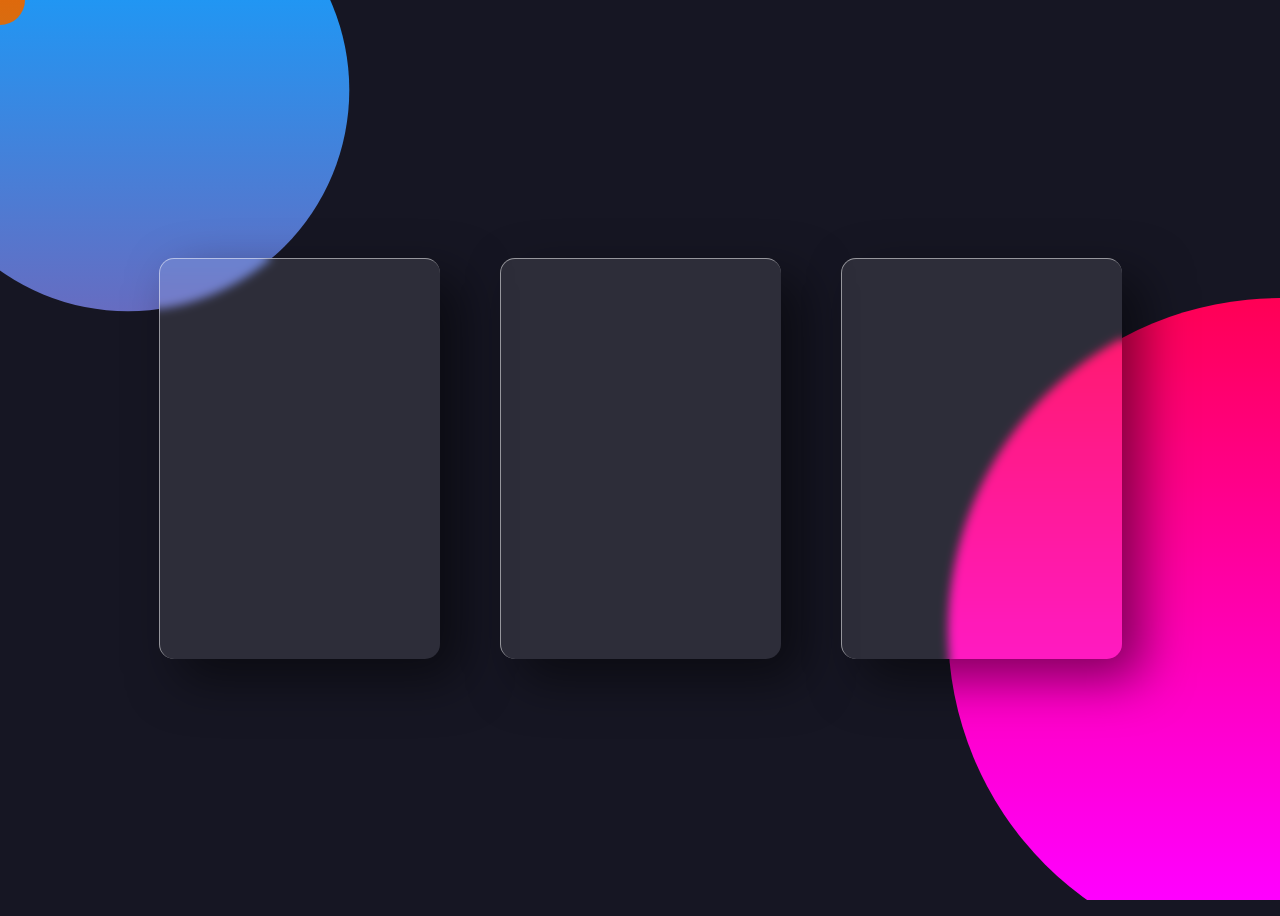
<file: index.html>
<html>
    <head>
        <title>Mayank Shukla</title>
        <link rel = stylesheet href = "style.css">
    </head>
    <body style="cursor: none">
        <div class="light" style="left: 477px; top: 1944px; opacity: 1; background-image: none;"></div>
            <script type="text/javascript" src = "particles.js"></script>
            <script type="text/javascript" src = "app.js"></script>
            <div class="container">
                <div class="card">
                    <div class="content">
                        <h2>01 <br>📱</h2>
                        <h3>Mobile Apps</h3>
                        <p>I've made many cross platform mobile applications using Google Flutter platform.</p>
                        <a href="mob/mob.html"> Check Out!</a>
                    </div>
                </div>
                <div class="card">
                    <div class="content">
                        <h2>02<br>🕸️</h2>
                        <h3>Web Applications</h3>
                        <p>With the power of web, I've made many responsive and beautiful websites.</p>
                        <a href="web/web.html"> Check Out!</a>
                    </div>
                </div>
                <div class="card">
                    <div class="content">
                        <h2>03<br>💻</h2>
                        <h3>Other Development</h3>
                        <p>I've developed many softwares in Python and Java for both commercial and educational purposes.</p>
                        <a href="other/web.html"> Check Out!</a>
                    </div>
                </div>
            </div>
            <script type="text/javascript" src="vanilla-tilt.js"></script>
            <script type="text/javascript">
                VanillaTilt.init(document.querySelectorAll(".card"), {
                    max: 25,
                    speed: 400,
                    glare: true,
                    "max-glare": 1,
                });
            </script>
        <script type="text/javascript" src="light.js"></script>
    </body>
</html>
</file>
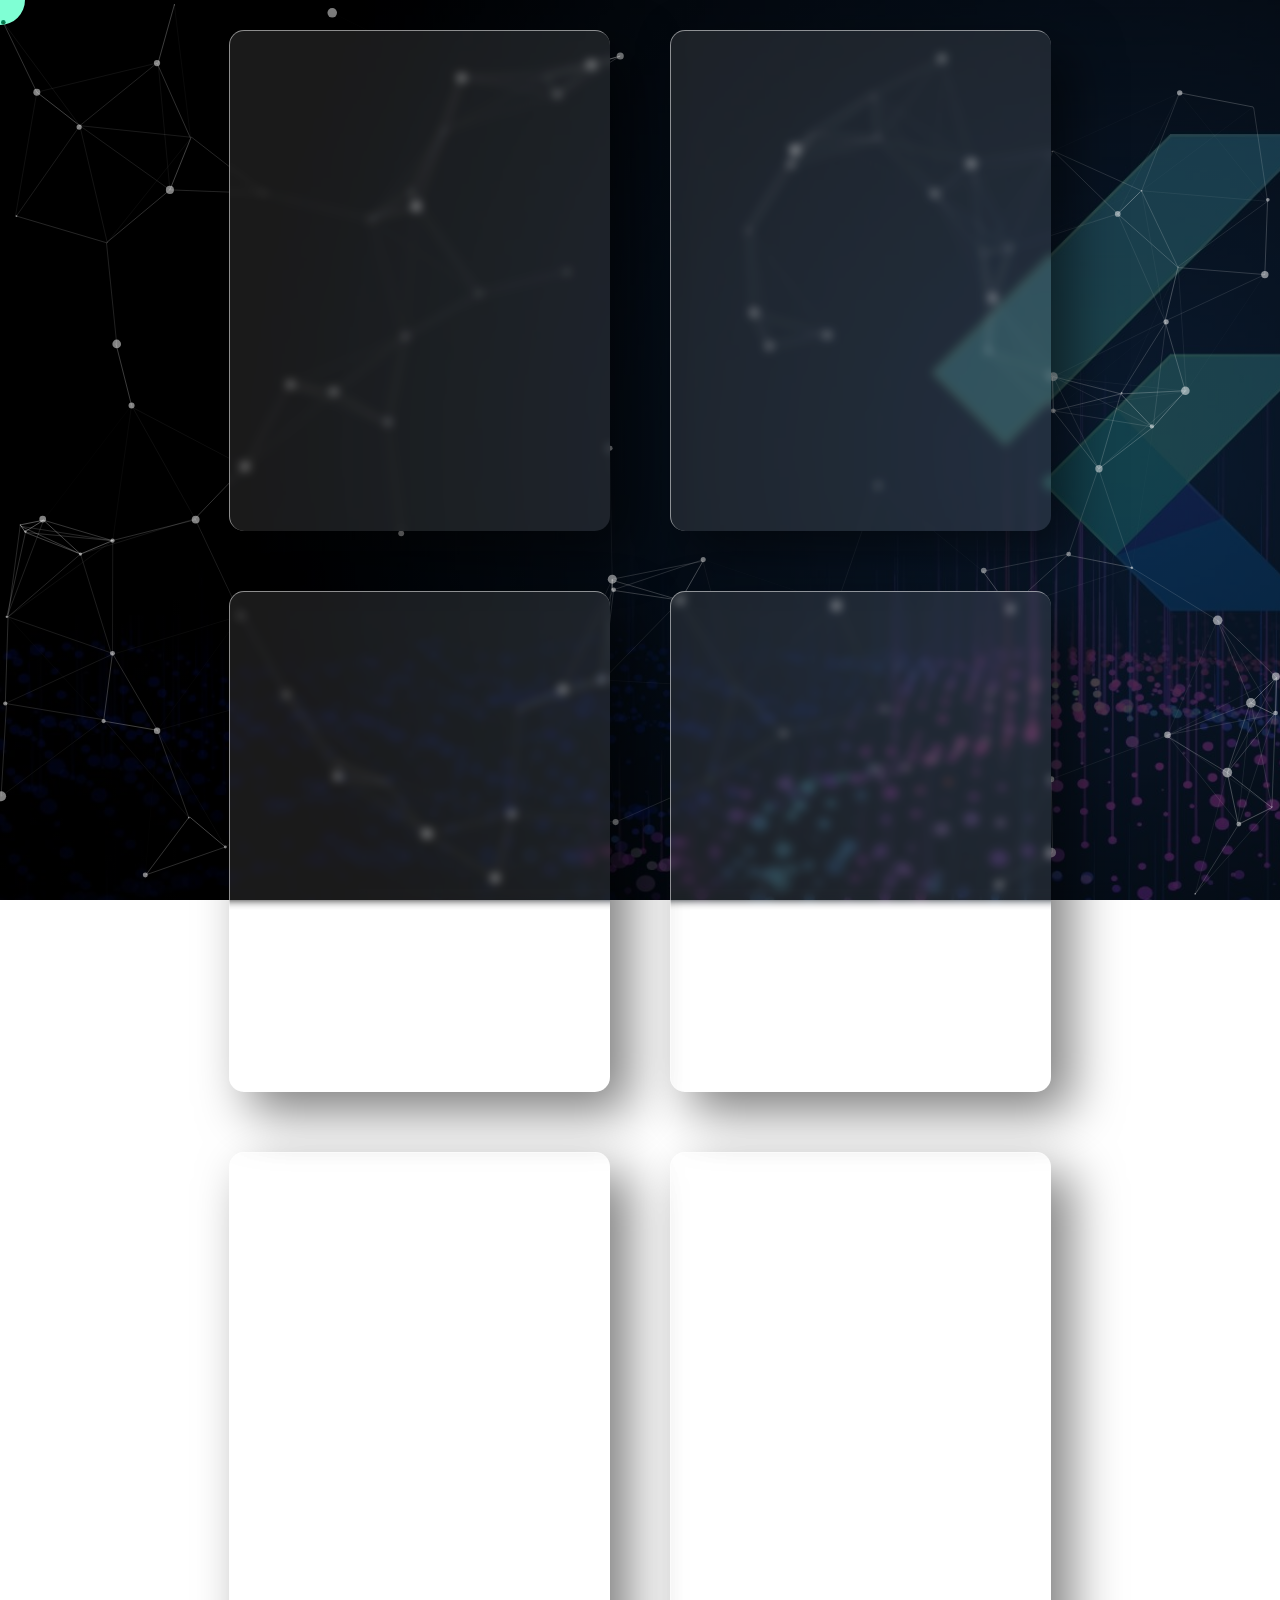
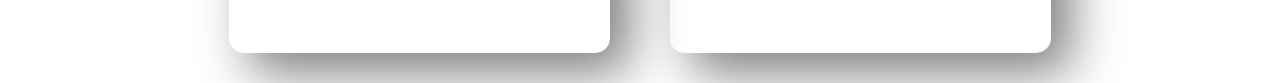
<file: mob/mob.html>
<html>
    <head>
        <link rel="stylesheet" href ="style.css">
    </head>
    <body>
        <div id = "tog" class="light" style="left: 477px; top: 1944px; opacity: 1; background-image: none;"></div>
         
        
        
        
        <div id="particles-js">
        <div class="container">            
                <div class="card">
                    <div class="content">
                        <h2>01<br>📱</h2>
                        <h3>Chat App</h3>
                        <p>This app is made in flutter platform and has databse powered by Google Firebase where the data from two ends gets uploaded and downloaded directly from the clouds.</p>
                        <a href="#"> Read More!</a>
                    </div>
                </div>
                <div class="card">
                    <div class="content">
                        <h2>02<br>🕸️</h2>
                        <h3>Counselling</h3>
                        <p>This cross-platform app is based on CRUD operations and is made for the purpose to do the counselling procedures which are undertaken by an organisation. It has it's database set up in clouds.</p>
                        <a href="#"> Read More!</a>
                    </div>
                </div>
                <div class="card">
                    <div class="content">
                        <h2>03<br>💻</h2>
                        <h3>Event Management</h3>
                        <p>This app was made to remotely manage, conduct and participate to any events which are hosted by the organisation.</p>
                        <a href="#"> Read More!</a>
                    </div>
                </div>                
<!--
            </div>
        
            <div class ="container">
-->
                <div class="card">
                    <div class="content">
                        <h2>04<br>💻</h2>
                        <h3>Crypto</h3>
                        <p>The entire app is based on the live status of different cryptocurrencies. The app recieves the data through online JSON. It parses the JSON files and it updates the data regularly.</p>
                        <a href="#"> Read More!</a>
                    </div>
                </div>
                <div class="card">
                    <div class="content">
                        <h2>05<br>💻</h2>
                        <h3>Weather Forecast</h3>
                        <p>This app gives not only the current weather status but also gives forecasts. The app tells the weather conditions of any city and has a very user-friendly UI.</p>
                        <a href="#"> Read More!</a>
                    </div>
                </div>
                <div class="card">
                    <div class="content">
                        <h2>06<br>💻</h2>
                        <h3>E-Comm.</h3>
                        <p>This E-Comm. app works the same way as Zomato or Swiggy. A user makes a profile of themselves and can place orders. This app also has the admin side where the vendor can accept/reject the orders or modify the items on the menu.</p>
                        <a href="#"> Read More!</a>
                    </div>
                </div>
            </div>
            </div>
        
        <script type="text/javascript" src="../vanilla-tilt.js"></script>
            <script type="text/javascript">
                VanillaTilt.init(document.querySelectorAll(".card"), {
                    max: 25,
                    speed: 400,
                    glare: true,
                    "max-glare": 1,
                });
            </script>
        <script type="text/javascript">
            
        </script>
        <script type="text/javascript" src="../particles.js"></script>
        <script type="text/javascript" src="../app.js"></script>
        <script type="text/javascript" src="../light.js"></script>
    </body>
</html>
</file>
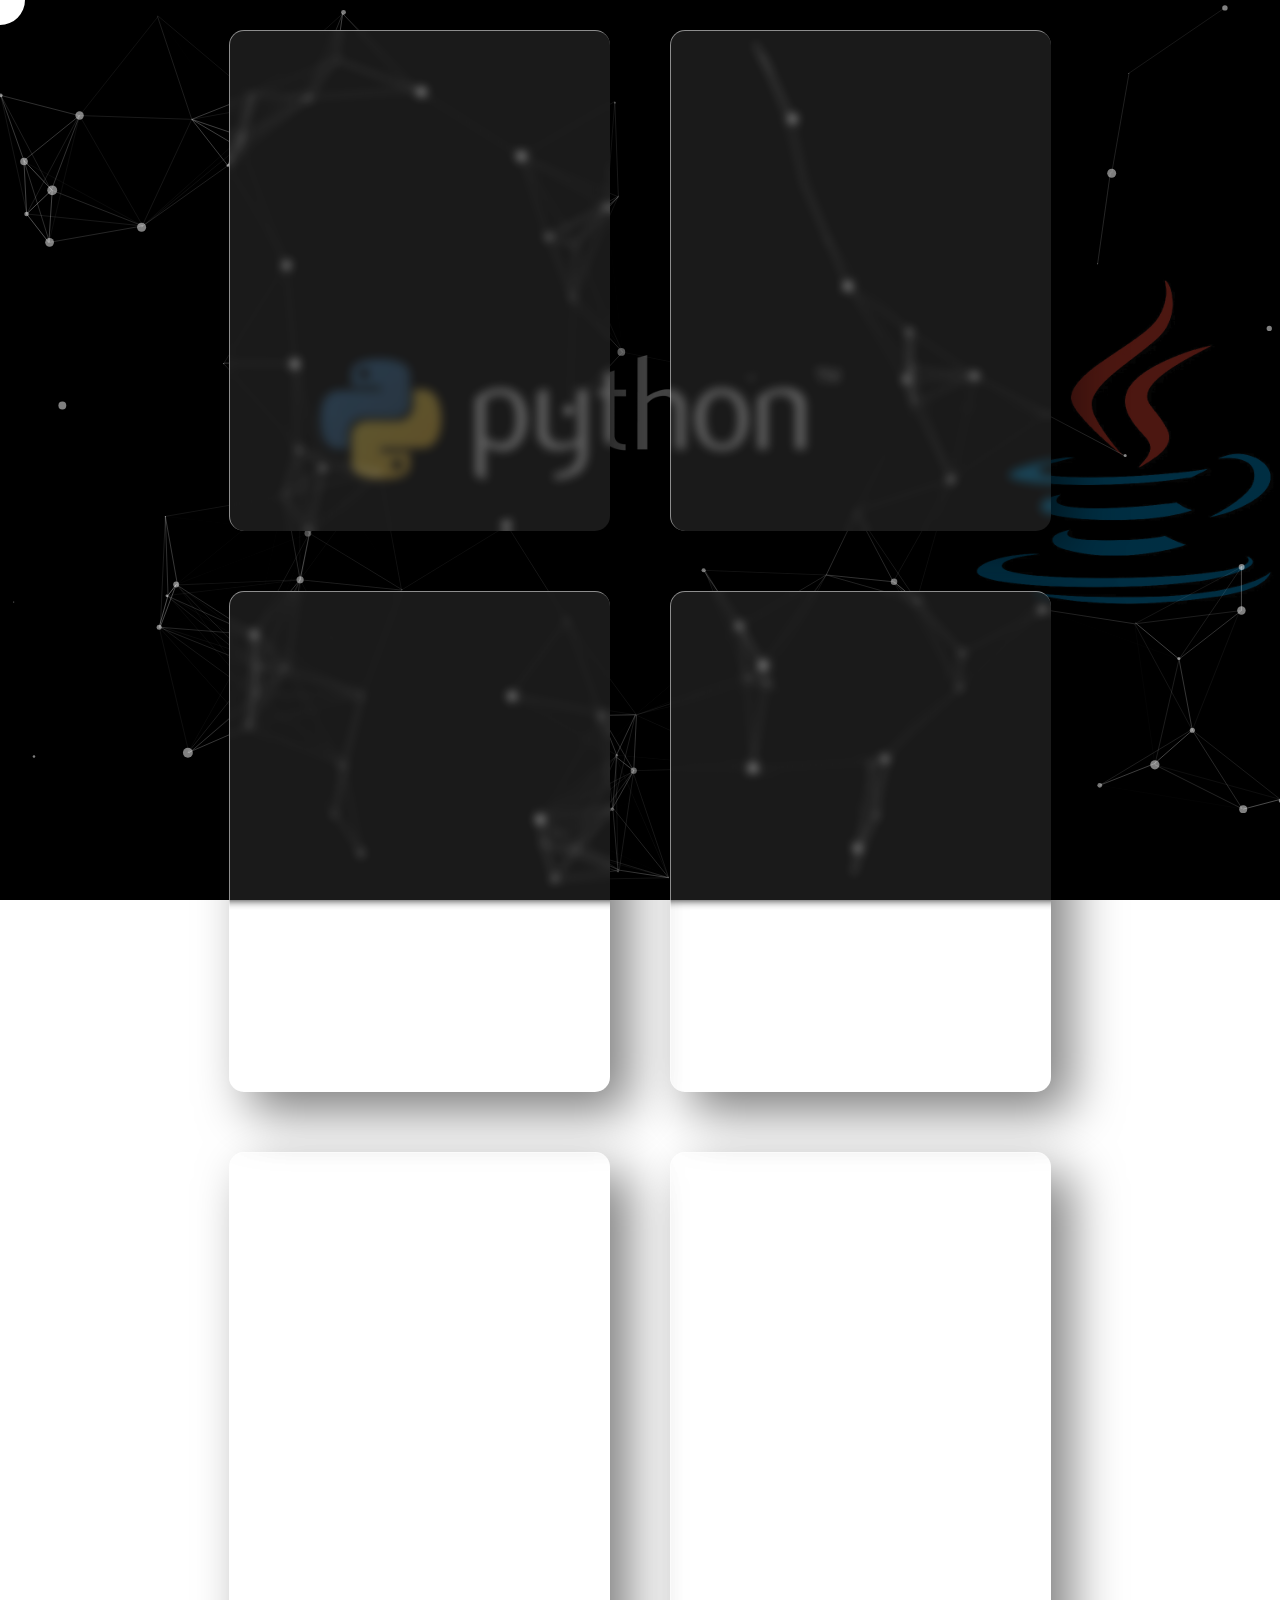
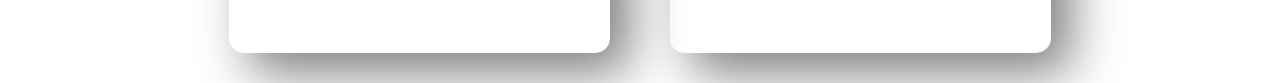
<file: other/web.html>
<html>
    <head>
        <link rel="stylesheet" href ="style.css">
    </head>
    <body>
        <div id = "tog" class="light" style="left: 477px; top: 1944px; opacity: 1; background-image: none;"></div>
         
        
        
        
        <div id="particles-js">
        <div class="container">            
                <div class="card">
                    <div class="content">
                        <h2>01<br>📱</h2>
                        <h3>GST Reconciler</h3>
                        <p>The software is made in Python which is used to find the mismatch between(reconcile) the GST form submission. The app reduces a considerable amount of time as compared to the conventional methods.</p>
                        <a href="#"> Read More!</a>
                    </div>
                </div>
                <div class="card">
                    <div class="content">
                        <h2>02<br>🕸️</h2>
                        <h3>Elections</h3>
                        <p>This app is made on NetBeans platform which undergoes CRUD operations and analyses the fed data to provide winning strategies and other sensus. The database of the app is locally operated using Oracle's Database.</p>
                        <a href="#"> Read More!</a>
                    </div>
                </div>
                <div class="card">
                    <div class="content">
                        <h2>03<br>💻</h2>
                        <h3>Video Editor</h3>
                        <p>This Python-application was made for commercial matrimonial purpose. The app downloads the personal data uploaded by users and edits the videos by adding information and prologues.</p>
                        <a href="#"> Read More!</a>
                    </div>
                </div>                
<!--
            </div>
        
            <div class="container">            
-->
                <div class="card">
                    <div class="content">
                        <h2>04<br>📱</h2>
                        <h3>AI Bot</h3>
                        <p>This app recognises the speech and has some predefined configuration along with web crawlers. The app also has a speech translator(transcriptor) and it supports many languages of the world. The app is also powerd with OCR and file handling.</p>
                        <a href="#"> Read More!</a>
                    </div>
                </div>
                <div class="card">
                    <div class="content">
                        <h2>05<br>🕸️</h2>
                        <h3>Tab Maker</h3>
                        <p>This Python app is made to put musical instruments Notes in a digital format. The app involves File Handling operations and has a very friendly and responsive UI.</p>
                        <a href="#"> Read More!</a>
                    </div>
                </div>
                <div class="card">
                    <div class="content">
                        <h2>06<br>💻</h2>
                        <h3>Others..</h3>
                        <p>There are numerous projects based on OCR, E-Mailing, Speech Recognition, NumPy, Pandas, Matplotlib, JSP, Servlets, Apache Tomcat, WebLogic, openCV projects, KiVY and many more which we can surely discuss soon.</p>
                        <a href="#"> Read More!</a>
                    </div>
                </div>                
            </div>
            </div>
        
        <script type="text/javascript" src="../vanilla-tilt.js"></script>
            <script type="text/javascript">
                VanillaTilt.init(document.querySelectorAll(".card"), {
                    max: 25,
                    speed: 400,
                    glare: true,
                    "max-glare": 1,
                });
            </script>
        <script type="text/javascript">
            
        </script>
        <script type="text/javascript" src="../particles.js"></script>
        <script type="text/javascript" src="../app.js"></script>
        <script type="text/javascript" src="../light.js"></script>
    </body>
</html>
</file>
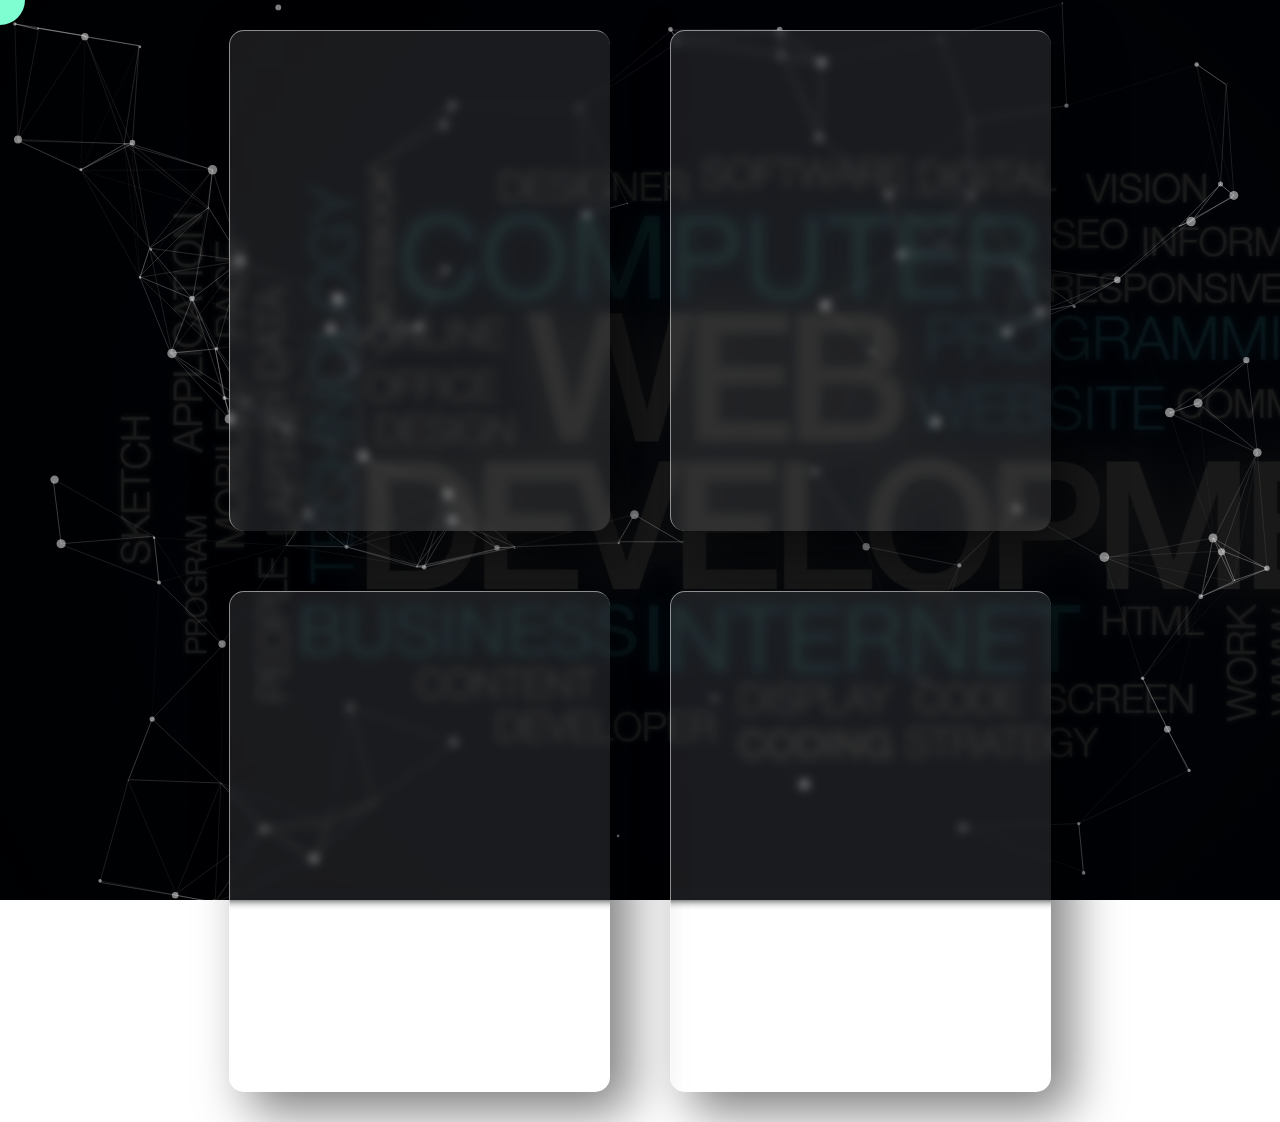
<file: web/web.html>
<html>
    <head>
        <link rel="stylesheet" href ="style.css">
    </head>
    <body>
        <div id = "tog" class="light" style="left: 477px; top: 1944px; opacity: 1; background-image: none;"></div>
         
        
        
        
        <div id="particles-js">
        <div class="container">            
                <div class="card">
                    <div class="content">
                        <h2>01<br>📱</h2>
                        <h3>Tambola</h3>
                        <p>This web-app is a game, known as Tambola, which is powered with jQuery and JavaScript. This app has a very user-friendly interface which is very easy to use and aesthetic at the same point of time.</p>
                        <a href="#"> Read More!</a>
                    </div>
                </div>
                <div class="card">
                    <div class="content">
                        <h2>02<br>🕸️</h2>
                        <h3>Wedding Card</h3>
                        <p>With jQuery, this web page was made as a Wedding card in times of COVID-19 pandaemic. It was made to support the Global Pandaemic and to make the card distribution simple, efficient, cost-friendly and a healthy manner.</p>
                        <a href="#"> Read More!</a>
                    </div>
                </div>
                <div class="card">
                    <div class="content">
                        <h2>03<br>💻</h2>
                        <h3>Funds Manager</h3>
                        <p>This app was made to organise the inflow and outflow of a person's or an organisation's cash exchange and detailed change log which was very efficient and user-friendly.</p>
                        <a href="#"> Read More!</a>
                    </div>
                </div>                
<!--
            </div>
        
            <div class ="container">
-->
                <div class="card">
                    <div class="content">
                        <h2>04<br>💻</h2>
                        <h3>QNA</h3>
                        <p>With JavaScript, I've made a web-app which had quizzes and a scoring system.</p>
                        <a href="#"> Read More!</a>
                    </div>
                </div>
            </div>
        </div>
        
        <script type="text/javascript" src="../vanilla-tilt.js"></script>
            <script type="text/javascript">
                VanillaTilt.init(document.querySelectorAll(".card"), {
                    max: 25,
                    speed: 400,
                    glare: true,
                    "max-glare": 1,
                });
            </script>
        <script type="text/javascript">
            
        </script>
        <script type="text/javascript" src="../particles.js"></script>
        <script type="text/javascript" src="../app.js"></script>
        <script type="text/javascript" src="../light.js"></script>
    </body>
</html>
</file>
<file: style.css>
<style>
@import url('https://fonts.googleapis.com/css2?family=Lato:100,200,300,400,500,600,700&display=swap');
</style>

* {
    margin: 0;
    padding: 0;
    box-sizing: border-box;
    cursor: none !important;
    font-family: 'Lato', sans-serif;
}

body {
    cursor: none !important;
    display: flex;
    justify-content: center;
    align-items:  center;
    min-height: 100%;
    background: #161623;
}



body::before {
    content: '';
    position: absolute;
    top: 0;
    left: 0;
    width: 100%;
    height: 100%;
    background: linear-gradient(#f00, #f0f);
    clip-path: circle(30% at right 70%);
}
body::after {
    content: '';
    position: absolute;
    top: 0;
    left: 0;
    width: 100%;
    height: 100%;
    background: linear-gradient(#2196f3, #e91e63);
    clip-path: circle(20% at 10% 10%);
}


/**********************************************************
mouse
/**********************************************************/
div.light {
  z-index:50000;
  pointer-events:none;
  background-color:#FFF;
  width:50px;
  height:50px;
  border-radius:50%;
  
  position:absolute;
  top:0;
  left:0;
  transform:translate(-50%,-50%);
  transition:width .25s, height .25s, opacity 1s;
  
  opacity: 0;

  mix-blend-mode: difference;
}

.light.hover {
  background-size: cover;
  background-origin: center center;
  width:250px;
  height:250px;
  
  transition:width .25s, height .25s;
}

.light.video {
  background-size: cover;
  background-origin: center center;
  width:100px !important;
  height:100px !important;
  background-image: url(../images/play.png);
  
  transition:width .25s, height .25s;

  z-index: 520000;
}

.light.link {
  width:10px;
  height:10px;
  
  transition:width .25s, height .25s;
}
/*

 #container {
  position: relative;
  width: 100%; 
  height: auto;
  background-color: rgba(20,20,20,1);
  padding-bottom: 50px;
 }
*/

/**********************************************************
particles
/**********************************************************/

#particles-js {
/*    height: 100%;*/
    background: #262626;
    background-size: cover;
}

/**********************************************************
particles
/**********************************************************/



.container {
    position: relative;
    display: flex;
    justify-content: center;
    align-items: center;
    max-width: 1200px;
    flex-wrap: wrap;
    z-index: 1;
}

.container .card{
    position: relative;
    width: 280px;
    height: 400px;
    margin: 30px;
    box-shadow: 20px 20px 50px rgba(0, 0, 0, 0.5);
    border-radius: 15px;
    background: rgba(255, 255, 255, 0.1);
    overflow: hidden;
    display: flex;
    justify-content: center;
    align-items: center;
    border-top: 1px solid rgba(255, 255, 255, 0.5);
    border-left: 1px solid rgba(255, 255, 255, 0.5);
    backdrop-filter: blur(5px);
}

.container .card .content {
    padding: 20px;
    text-align: center;
    transform: translateY(100px);
    opacity: 0;
    transition: 0.5s;
}

.container .card:hover .content {
    transform: translateY(0px);
    opacity: 1;
}

.container .card .content h2 {
    position: absolute;
    top: -80px;
    right 30px;
    font-size: 8em;
    color: rgba(255, 255, 255, 0.05);
    pointer-events: none;
}
.container .card .content h3 {
    font-size: 1.8em;
    color: #fff;
    z-index: 1;
}

.container .card .content p {
    font-size: 1em;
    color: #fff;
    font-weight: 300;
    padding: 25px;
}

.container .card .content a {
    position: relative;
    display: inline-block;
    padding: 8px 20px;
    margin-top: 15px;
    background: #fff;
    color: #000;
    border-radius: 20px;
    text-decoration: none;
    font-weight: 500;
    box-shadow: 0 5px 15px rgba(0, 0, 0, 0.2);
}
</file>
<file: mob/style.css>
body {
    background-image: linear-gradient(rgba(0,0,0,0.7),rgba(0,0,0,0.7)),url(flutter.jpg);
    background-attachment: fixed;
    justify-content: center;
    align-items: center;
    background-size: cover;
    cursor: none !important;
    height: 100vh;
    margin: 0;
    padding: 0;
}

div.light {
  z-index:50000;
  pointer-events:none;
  background-color: aquamarine;
  width:50px;
  height:50px;
  border-radius:50%;
  
  position:absolute;
  top:0;
  left:0;
  transform:translate(-50%,-50%);
  transition:width .25s, height .25s, opacity 1s;
  
  opacity: 0;

  mix-blend-mode: difference;
}

.light.hover {
  background-size: cover;
  background-origin: center center;
  width:250px;
  height:250px;
  
  transition:width .25s, height .25s;
}

.light.video {
  background-size: cover;
  background-origin: center center;
  width:100px !important;
  height:100px !important;
  background-image: url(../images/play.png);
  
  transition:width .25s, height .25s;

  z-index: 520000;
}

.light.link {
  width:10px;
  height:10px;
  
  transition:width .25s, height .25s;
}

#particles-js {
/*    padding: 0px 100px;*/
/*    margin: 160px 100px;*/
    width: 100%;
    height: 100vh;
    position: relative;
}


.container {
    position: absolute;
    display: flex;
    justify-content: center;
    align-items: center;
    width: 100%;
    flex-wrap: wrap;
    z-index: 1;
}


.container .card{
    position: relative;
    width: 280px;
    height: 400px;
    margin: 30px;
    box-shadow: 20px 20px 50px rgba(0, 0, 0, 0.5);
    border-radius: 15px;
    background: rgba(255, 255, 255, 0.1);
    overflow: hidden;
    display: flex;
    justify-content: center;
    align-items: center;
    border-top: 1px solid rgba(255, 255, 255, 0.5);
    border-left: 1px solid rgba(255, 255, 255, 0.5);
    backdrop-filter: blur(5px);
    padding: 50px;
}

.container .card .content {
    padding: 20px;
    text-align: center;
    transform: translateY(100px);
    opacity: 0;
    transition: 0.5s;
}

.container .card:hover .content {
    transform: translateY(0px);
    opacity: 1;
}

.container .card .content h2 {
    position: absolute;
    top: -80px;
    right 30px;
    font-size: 8em;
    color: rgba(255, 255, 255, 0.05);
    pointer-events: none;
}
.container .card .content h3 {
    font-size: 3em;
    color: #fff;
    z-index: 1;
}

.container .card .content p {
    font-size: 1.2em;
    color: #fff;
    font-weight: 300;
    padding: 25px;
}

.container .card .content a {
    cursor: none !important;
    font-size: 1.2em;
    position: relative;
    display: inline-block;
    padding: 8px 20px;
    margin-top: 15px;
    background: #fff;
    color: #000;
    border-radius: 20px;
    text-decoration: none;
    font-weight: 800;
    box-shadow: 0 5px 15px rgba(0, 0, 0, 0.2);
}

.container .card .content a:hover {
    color: #ff0;
    background: #00f;
}
</file>
<file: other/style.css>
body {
    background-image: linear-gradient(rgba(0,0,0,0.7),rgba(0,0,0,0.7)),url(pyth.png);
    background-attachment: fixed;
    justify-content: center;
    align-items: center;
    background-size: cover;
    cursor: none !important;
    height: 100vh;
    margin: 0;
    padding: 0;
}

div.light {
  z-index:50000;
  pointer-events:none;
  background-color: #fff;
  width:50px;
  height:50px;
  border-radius:50%;
  
  position:absolute;
  top:0;
  left:0;
  transform:translate(-50%,-50%);
  transition:width .25s, height .25s, opacity 1s;
  
  opacity: 0;

  mix-blend-mode: difference;
}

.light.hover {
  background-size: cover;
  background-origin: center center;
  width:250px;
  height:250px;
  
  transition:width .25s, height .25s;
}

.light.video {
  background-size: cover;
  background-origin: center center;
  width:100px !important;
  height:100px !important;
  background-image: url(../images/play.png);
  
  transition:width .25s, height .25s;

  z-index: 520000;
}

.light.link {
  width:10px;
  height:10px;
  
  transition:width .25s, height .25s;
}

#particles-js {
/*    padding: 0px 100px;*/
/*    margin: 160px 100px;*/
    width: 100%;
    height: 100vh;
    position: relative;
}


.container {
    position: absolute;
    display: flex;
    justify-content: center;
    align-items: center;
    width: 100%;
    flex-wrap: wrap;
    z-index: 1;
}

.container .card{
    position: relative;
    width: 280px;
    height: 400px;
    margin: 30px;
    box-shadow: 20px 20px 50px rgba(0, 0, 0, 0.5);
    border-radius: 15px;
    background: rgba(255, 255, 255, 0.1);
    overflow: hidden;
    display: flex;
    justify-content: center;
    align-items: center;
    border-top: 1px solid rgba(255, 255, 255, 0.5);
    border-left: 1px solid rgba(255, 255, 255, 0.5);
    backdrop-filter: blur(5px);
    padding: 50px;
}

.container .card .content {
    padding: 20px;
    text-align: center;
    transform: translateY(100px);
    opacity: 0;
    transition: 0.5s;
}

.container .card:hover .content {
    transform: translateY(0px);
    opacity: 1;
}

.container .card .content h2 {
    position: absolute;
    top: -80px;
    right 30px;
    font-size: 8em;
    color: rgba(255, 255, 255, 0.05);
    pointer-events: none;
}
.container .card .content h3 {
    font-size: 3em;
    color: #fff;
    z-index: 1;
}

.container .card .content p {
    font-size: 1.2em;
    color: #fff;
    font-weight: 300;
    padding: 13px;
}

.container .card .content a {
    cursor: none !important;
    font-size: 1.2em;
    position: relative;
    display: inline-block;
    padding: 8px 20px;
    margin-top: 15px;
    background: #fff;
    color: #000;
    border-radius: 20px;
    text-decoration: none;
    font-weight: 800;
    box-shadow: 0 5px 15px rgba(0, 0, 0, 0.2);
}

.container .card .content a:hover {
    color: #ff0;
    background: #00f;
}
</file>
<file: web/style.css>
body {
    background-image: linear-gradient(rgba(0,0,0,0.9),rgba(0,0,0,0.9)),url(web.jpg);
    background-attachment: fixed;
    justify-content: center;
    align-items: center;
    background-size: cover;
    cursor: none !important;
    height: 100vh;
    margin: 0;
    padding: 0;
}

div.light {
  z-index:50000;
  pointer-events:none;
  background-color: aquamarine;
  width:50px;
  height:50px;
  border-radius:50%;
  
  position:absolute;
  top:0;
  left:0;
  transform:translate(-50%,-50%);
  transition:width .25s, height .25s, opacity 1s;
  
  opacity: 0;

  mix-blend-mode: difference;
}

.light.hover {
  background-size: cover;
  background-origin: center center;
  width:250px;
  height:250px;
  
  transition:width .25s, height .25s;
}

.light.video {
  background-size: cover;
  background-origin: center center;
  width:100px !important;
  height:100px !important;
  background-image: url(../images/play.png);
  
  transition:width .25s, height .25s;

  z-index: 520000;
}

.light.link {
  width:10px;
  height:10px;
  
  transition:width .25s, height .25s;
}

#particles-js {
/*    padding: 0px 100px;*/
/*    margin: 160px 100px;*/
    width: 100%;
    height: 100vh;
    position: relative;
}


.container {
    position: absolute;
    display: flex;
    justify-content: center;
    align-items: center;
    width: 100%;
    flex-wrap: wrap;
    z-index: 1;
}


.container .card{
    position: relative;
    width: 280px;
    height: 400px;
    margin: 30px;
    box-shadow: 20px 20px 50px rgba(0, 0, 0, 0.5);
    border-radius: 15px;
    background: rgba(255, 255, 255, 0.1);
    overflow: hidden;
    display: flex;
    justify-content: center;
    align-items: center;
    border-top: 1px solid rgba(255, 255, 255, 0.5);
    border-left: 1px solid rgba(255, 255, 255, 0.5);
    backdrop-filter: blur(5px);
    padding: 50px;
}

.container .card .content {
    padding: 20px;
    text-align: center;
    transform: translateY(100px);
    opacity: 0;
    transition: 0.5s;
}

.container .card:hover .content {
    transform: translateY(0px);
    opacity: 1;
}

.container .card .content h2 {
    position: absolute;
    top: -80px;
    right 30px;
    font-size: 8em;
    color: rgba(255, 255, 255, 0.05);
    pointer-events: none;
}
.container .card .content h3 {
    font-size: 3em;
    color: #fff;
    z-index: 1;
}

.container .card .content p {
    font-size: 1.2em;
    color: #fff;
    font-weight: 300;
    padding: 25px;
}

.container .card .content a {
    cursor: none !important;
    font-size: 1.2em;
    position: relative;
    display: inline-block;
    padding: 8px 20px;
    margin-top: 15px;
    background: #fff;
    color: #000;
    border-radius: 20px;
    text-decoration: none;
    font-weight: 800;
    box-shadow: 0 5px 15px rgba(0, 0, 0, 0.2);
}

.container .card .content a:hover {
    color: #ff0;
    background: #00f;
}
</file>
